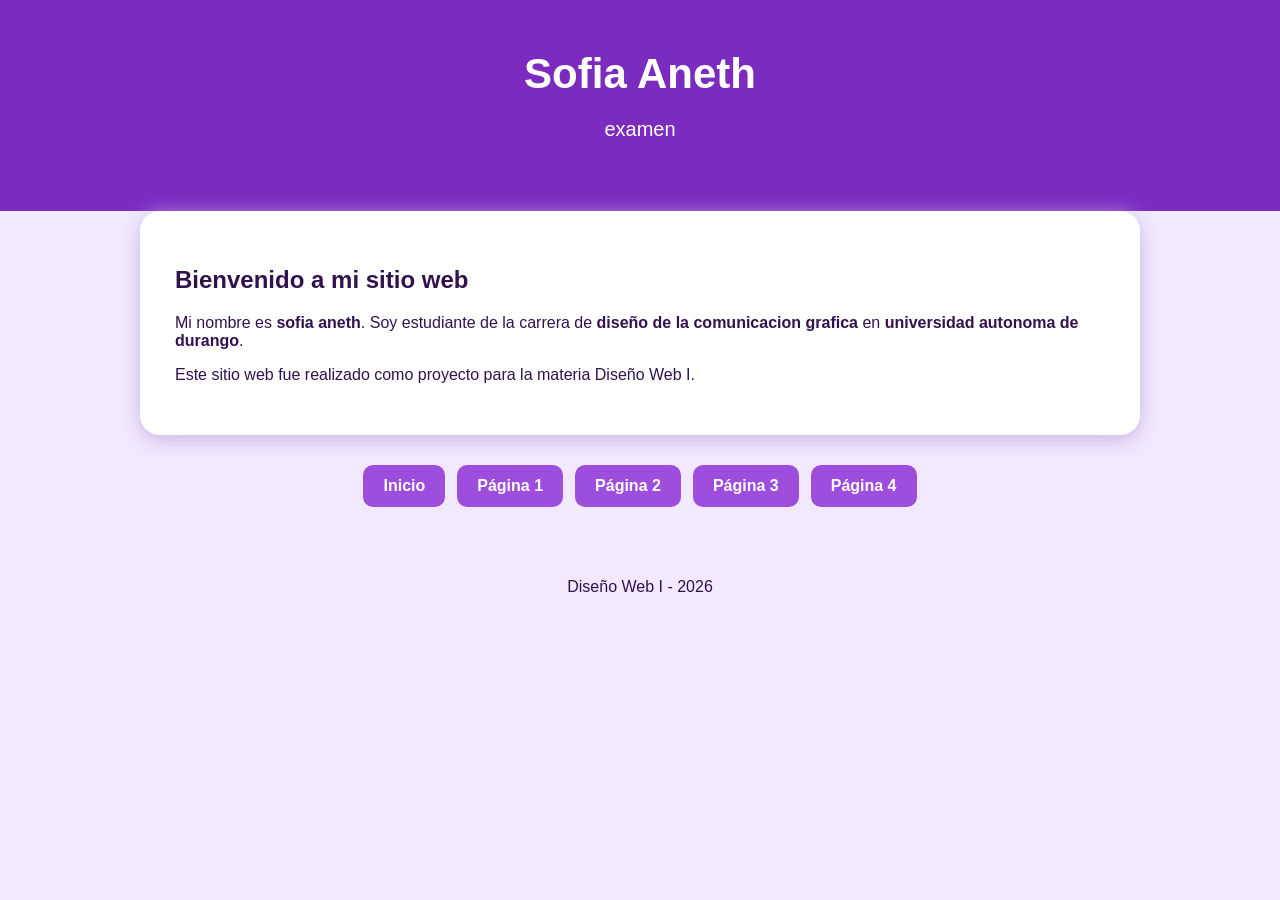
<file: index.html>
<!DOCTYPE html>
<html lang="es">
<head>
    <meta charset="UTF-8">
    <meta name="viewport" content="width=device-width, initial-scale=1.0">
    <title>Inicio - Examen Diseño Web I</title>
    <link rel="stylesheet" href="css1.css">
</head>

<body class="pagina-index">

    <!-- © 2026 Hernandez quiñonez sofia aneth Todos los derechos reservados. -->

    <header>
        <h1>Sofia Aneth</h1>
        <p>examen </p>
    </header>

    <main>
        <section class="contenido">
            <h2>Bienvenido a mi sitio web</h2>

            <p>
                Mi nombre es <strong>sofia aneth</strong>.
                Soy estudiante de la carrera de <strong>diseño de la comunicacion grafica</strong>
                en <strong>universidad autonoma de durango</strong>.
            </p>

            <p>
                Este sitio web fue realizado como proyecto para la materia
                Diseño Web I.
            </p>
        </section>

        <nav class="menu">
            <a href="index.html">Inicio</a>

            <a href="pag01.html">Página 1</a>

            <a href="pag02.html">Página 2</a>

            <a href="pag03.html">Página 3</a>

            <a href="pag04.html">Página 4</a>

        </nav>
    </main>

    <footer>
        <p>Diseño Web I - 2026</p>
    </footer>

</body>
</html>
</file>
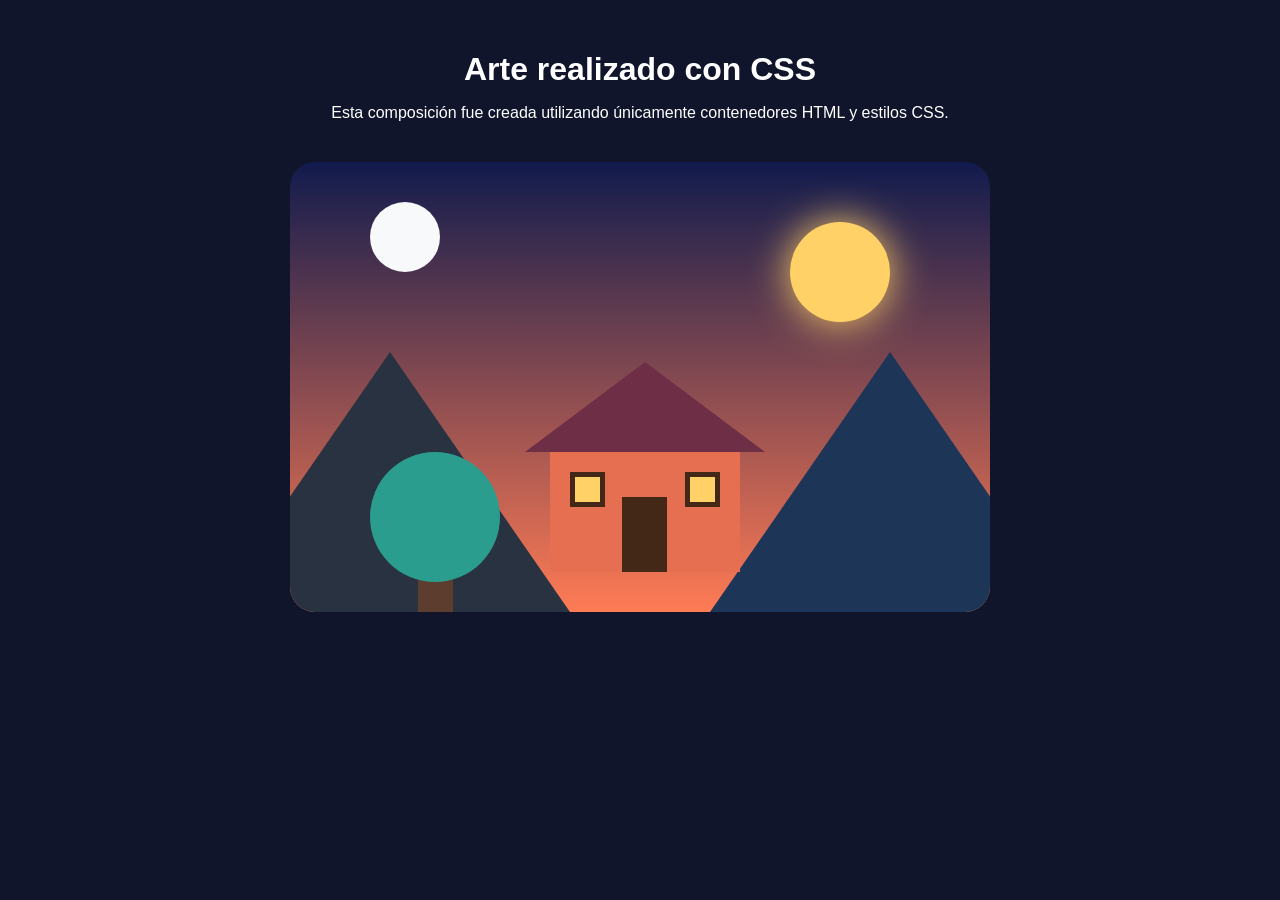
<file: extra.html>
<!DOCTYPE html>
<html lang="es">
<head>
    <meta charset="UTF-8">
    <meta name="viewport" content="width=device-width, initial-scale=1.0">
    <title>Arte CSS</title>
    <link rel="stylesheet" href="css2.css">
</head>

<body>

    <!-- © 2026 sofia aneth hernandez quiñonez Todos los derechos reservados. -->

    <h1>Arte realizado con CSS</h1>

    <p>
        Esta composición fue creada utilizando únicamente
        contenedores HTML y estilos CSS.
    </p>

    <div class="arte">

        <div class="sol"></div>

        <div class="montana montana1"></div>
        <div class="montana montana2"></div>

        <div class="casa">
            <div class="techo"></div>
            <div class="puerta"></div>
            <div class="ventana ventana1"></div>
            <div class="ventana ventana2"></div>
        </div>

        <div class="arbol">
            <div class="tronco"></div>
            <div class="hojas"></div>
        </div>

        <div class="luna"></div>

    </div>

</body>
</html>
</file>
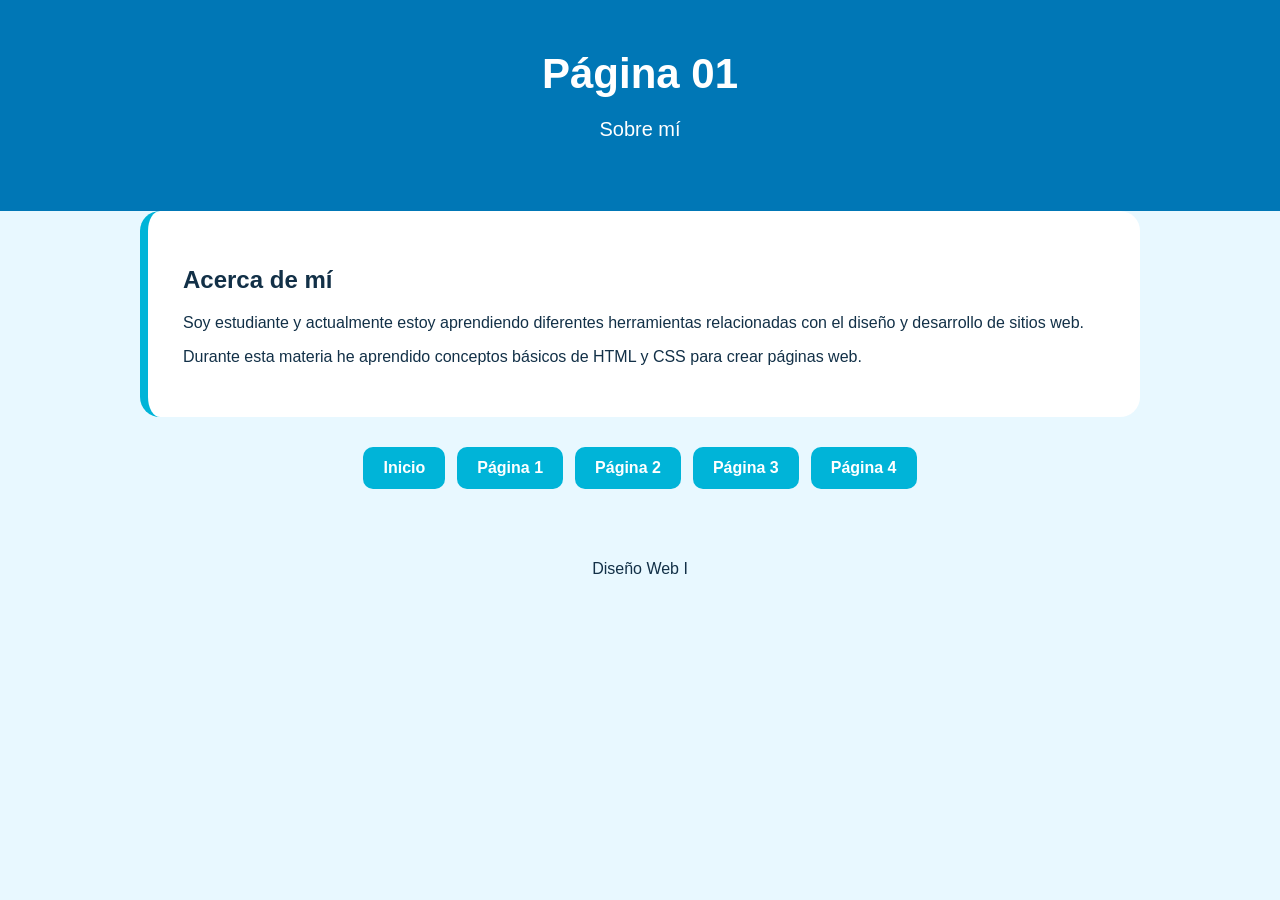
<file: pag01.html>
<!DOCTYPE html>
<html lang="es">
<head>
    <meta charset="UTF-8">
    <meta name="viewport" content="width=device-width, initial-scale=1.0">
    <title>Página 1</title>
    <link rel="stylesheet" href="css1.css">
</head>

<body class="pagina-01">

    <!-- © 2026 sofia aneth hernandez quiñonez. Todos los derechos reservados. -->

    <header>
        <h1>Página 01</h1>
        <p>Sobre mí</p>
    </header>

    <main>
        <section class="tarjeta">
            <h2>Acerca de mí</h2>

            <p>
                Soy estudiante y actualmente estoy aprendiendo
                diferentes herramientas relacionadas con el diseño
                y desarrollo de sitios web.
            </p>

            <p>
                Durante esta materia he aprendido conceptos básicos
                de HTML y CSS para crear páginas web.
            </p>
        </section>

        <nav class="menu">
            <a href="index.html">Inicio</a>
            <a href="pag01.html">Página 1</a>
            <a href="pag02.html">Página 2</a>
            <a href="pag03.html">Página 3</a>
            <a href="pag04.html">Página 4</a>
        </nav>
    </main>

    <footer>
        <p>Diseño Web I</p>
    </footer>

</body>
</html>
</file>
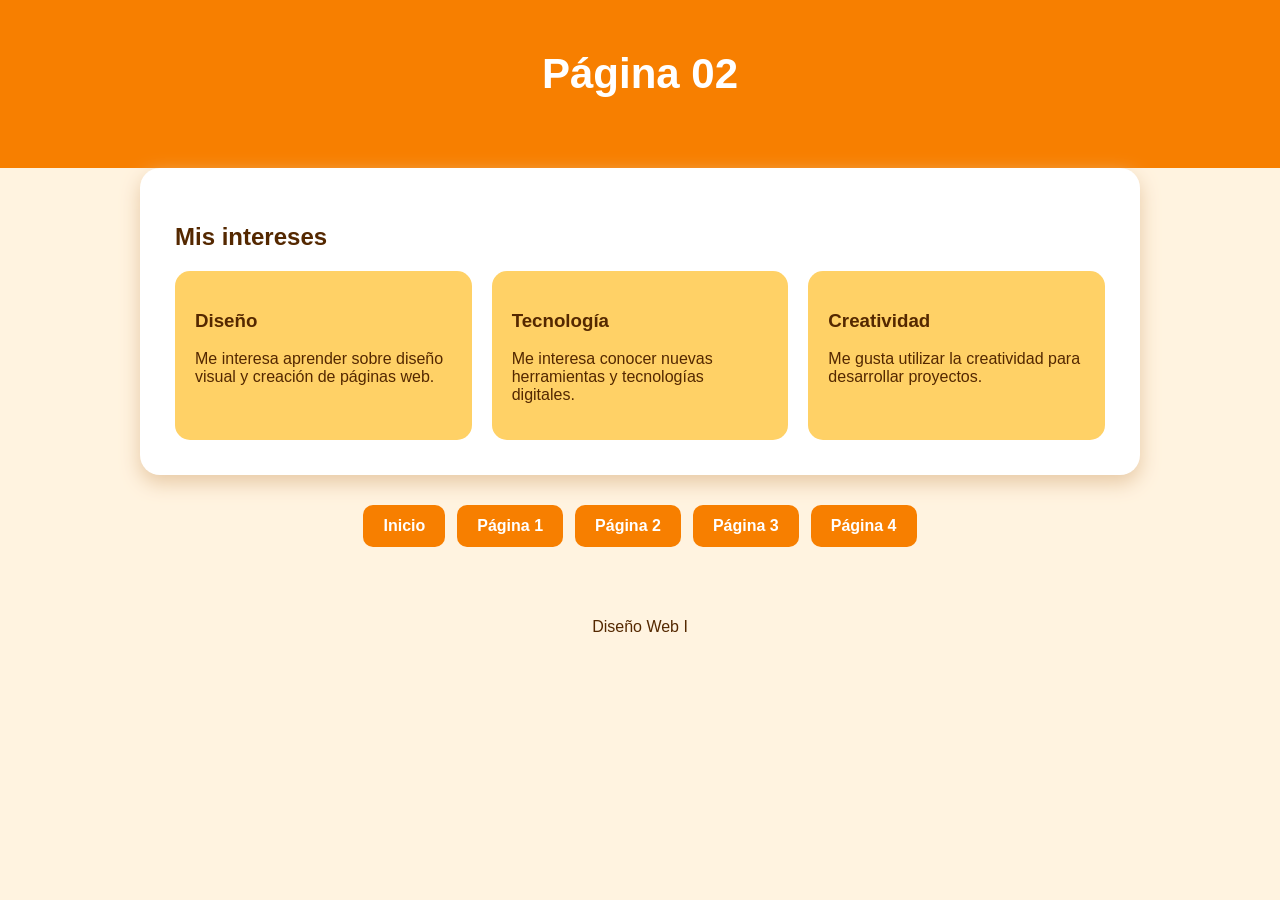
<file: pag02.html>
<!DOCTYPE html>
<html lang="es">
<head>
    <meta charset="UTF-8">
    <meta name="viewport" content="width=device-width, initial-scale=1.0">
    <title>Página 2</title>
    <link rel="stylesheet" href="css1.css">
</head>

<body class="pagina-02">

    <!-- © 2026 sofia aneth hernandez quiñonez. Todos los derechos reservados. -->

    <header>
        <h1>Página 02</h1>
        <p></p>
    </header>

    <main>
        <section class="tarjeta">
            <h2>Mis intereses</h2>

            <div class="intereses">
                <div>
                    <h3>Diseño</h3>
                    <p>
                        Me interesa aprender sobre diseño visual
                        y creación de páginas web.
                    </p>
                </div>

                <div>
                    <h3>Tecnología</h3>
                    <p>
                        Me interesa conocer nuevas herramientas
                        y tecnologías digitales.
                    </p>
                </div>

                <div>
                    <h3>Creatividad</h3>
                    <p>
                        Me gusta utilizar la creatividad para
                        desarrollar proyectos.
                    </p>
                </div>
            </div>
        </section>

        <nav class="menu">
            <a href="index.html">Inicio</a>
            <a href="pag01.html">Página 1</a>
            <a href="pag02.html">Página 2</a>
            <a href="pag03.html">Página 3</a>
            <a href="pag04.html">Página 4</a>
        </nav>
    </main>

    <footer>
        <p>Diseño Web I</p>
    </footer>

</body>
</html>
</file>
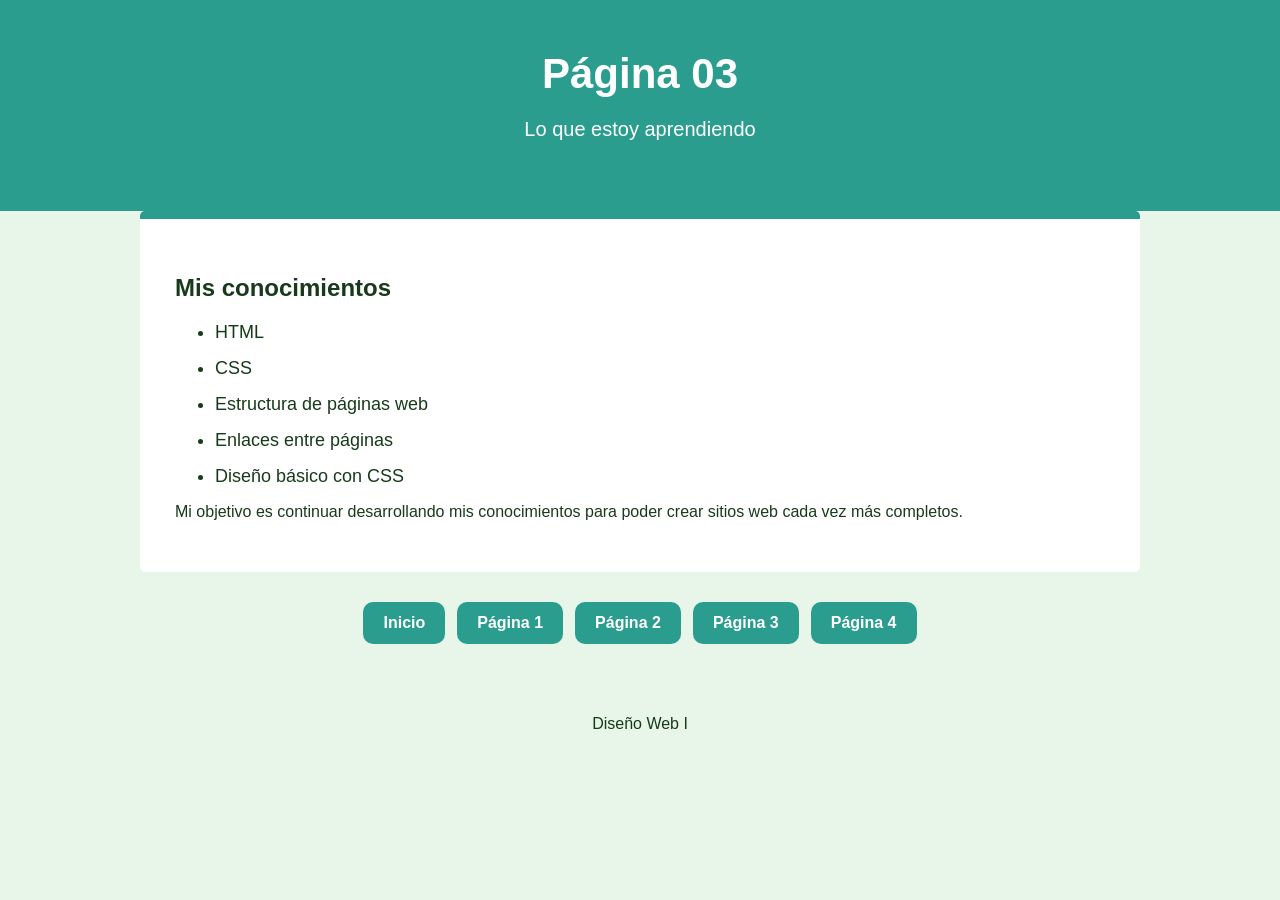
<file: pag03.html>
<!DOCTYPE html>
<html lang="es">
<head>
    <meta charset="UTF-8">
    <meta name="viewport" content="width=device-width, initial-scale=1.0">
    <title>Página 3</title>
    <link rel="stylesheet" href="css1.css">
</head>

<body class="pagina-03">

    <!-- © 2026 sofia aneth hernandez quiñonez. Todos los derechos reservados. -->

    <header>
        <h1>Página 03</h1>
        <p>Lo que estoy aprendiendo</p>
    </header>

    <main>
        <section class="tarjeta">
            <h2>Mis conocimientos</h2>

            <ul>
                <li>HTML</li>
                <li>CSS</li>
                <li>Estructura de páginas web</li>
                <li>Enlaces entre páginas</li>
                <li>Diseño básico con CSS</li>
            </ul>

            <p>
                Mi objetivo es continuar desarrollando mis conocimientos
                para poder crear sitios web cada vez más completos.
            </p>
        </section>

        <nav class="menu">
            <a href="index.html">Inicio</a>
            <a href="pag01.html">Página 1</a>
            <a href="pag02.html">Página 2</a>
            <a href="pag03.html">Página 3</a>
            <a href="pag04.html">Página 4</a>
        </nav>
    </main>

    <footer>
        <p>Diseño Web I</p>
    </footer>

</body>
</html>
</file>
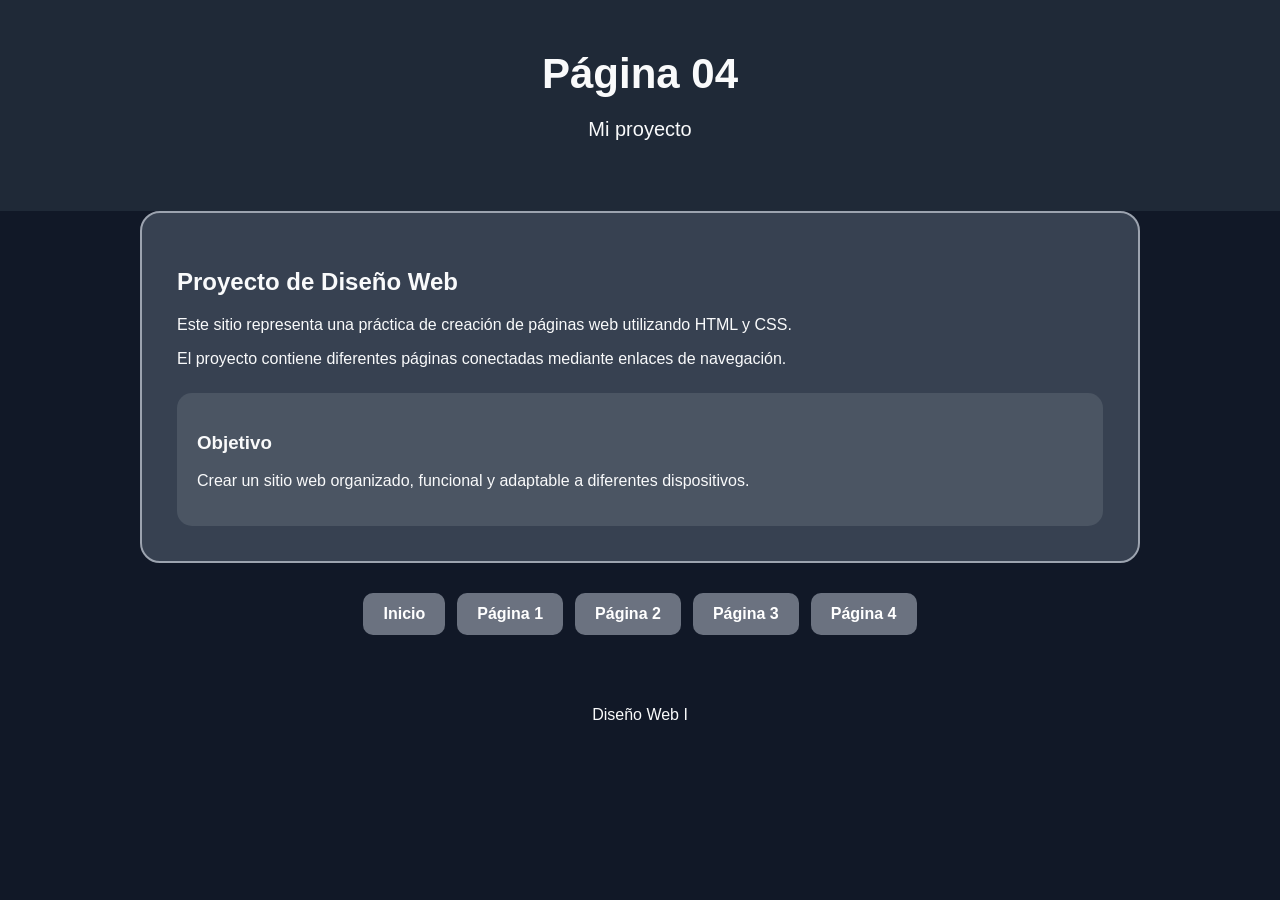
<file: pag04.html>
<!DOCTYPE html>
<html lang="es">
<head>
    <meta charset="UTF-8">
    <meta name="viewport" content="width=device-width, initial-scale=1.0">
    <title>Página 4</title>
    <link rel="stylesheet" href="css1.css">
</head>

<body class="pagina-04">

    <!-- © 2026 sofia aneth hernandez quiñonez. Todos los derechos reservados. -->

    <header>
        <h1>Página 04</h1>
        <p>Mi proyecto</p>
    </header>

    <main>
        <section class="tarjeta">
            <h2>Proyecto de Diseño Web</h2>

            <p>
                Este sitio representa una práctica de creación
                de páginas web utilizando HTML y CSS.
            </p>

            <p>
                El proyecto contiene diferentes páginas conectadas
                mediante enlaces de navegación.
            </p>

            <div class="proyecto">
                <h3>Objetivo</h3>
                <p>
                    Crear un sitio web organizado, funcional y
                    adaptable a diferentes dispositivos.
                </p>
            </div>
        </section>

        <nav class="menu">
            <a href="index.html">Inicio</a>
            <a href="pag01.html">Página 1</a>
            <a href="pag02.html">Página 2</a>
            <a href="pag03.html">Página 3</a>
            <a href="pag04.html">Página 4</a>
        </nav>
    </main>

    <footer>
        <p>Diseño Web I</p>
    </footer>

</body>
</html>
</file>
<file: css1.css>
/*
© 2026 sofia aneth hernandez quiñonez.
Todos los derechos reservados.
Hoja de estilos CSS1 - Diseño Web I.
*/

* {
    box-sizing: border-box;
}

body {
    margin: 0;
    min-height: 100vh;
    font-family: Arial, sans-serif;
}

header {
    text-align: center;
    padding: 50px 20px;
}

header h1 {
    margin: 0;
    font-size: 42px;
}

header p {
    font-size: 20px;
}

main {
    width: 90%;
    max-width: 1000px;
    margin: auto;
}

.contenido,
.tarjeta {
    padding: 35px;
    border-radius: 20px;
    margin-bottom: 30px;
}

.menu {
    display: flex;
    justify-content: center;
    flex-wrap: wrap;
    gap: 12px;
    margin: 30px 0;
}

.menu a {
    text-decoration: none;
    padding: 12px 20px;
    border-radius: 10px;
    font-weight: bold;
}

footer {
    text-align: center;
    padding: 25px;
}


/* =========================
   PÁGINA INDEX
   ========================= */

.pagina-index {
    background: #f2e9ff;
    color: #30134d;
}

.pagina-index header {
    background: #7b2cbf;
    color: white;
}

.pagina-index .contenido {
    background: white;
    box-shadow: 0 5px 20px #c9b6e4;
}

.pagina-index .menu a {
    background: #9d4edd;
    color: white;
}

.pagina-index .menu a:hover {
    background: #5a189a;
}


/* =========================
   PÁGINA 01
   ========================= */

.pagina-01 {
    background: #e8f8ff;
    color: #123047;
}

.pagina-01 header {
    background: #0077b6;
    color: white;
}

.pagina-01 .tarjeta {
    background: white;
    border-left: 8px solid #00b4d8;
}

.pagina-01 .menu a {
    background: #00b4d8;
    color: white;
}

.pagina-01 .menu a:hover {
    background: #0077b6;
}


/* =========================
   PÁGINA 02
   ========================= */

.pagina-02 {
    background: #fff3e0;
    color: #542800;
}

.pagina-02 header {
    background: #f77f00;
    color: white;
}

.pagina-02 .tarjeta {
    background: #fff;
    box-shadow: 0 8px 20px #e7c9a5;
}

.intereses {
    display: flex;
    gap: 20px;
    flex-wrap: wrap;
}

.intereses div {
    flex: 1;
    min-width: 200px;
    padding: 20px;
    border-radius: 15px;
    background: #ffd166;
}

.pagina-02 .menu a {
    background: #f77f00;
    color: white;
}

.pagina-02 .menu a:hover {
    background: #d65a00;
}


/* =========================
   PÁGINA 03
   ========================= */

.pagina-03 {
    background: #e8f5e9;
    color: #173b1a;
}

.pagina-03 header {
    background: #2a9d8f;
    color: white;
}

.pagina-03 .tarjeta {
    background: white;
    border-radius: 5px;
    border-top: 8px solid #2a9d8f;
}

.pagina-03 li {
    margin: 15px 0;
    font-size: 18px;
}

.pagina-03 .menu a {
    background: #2a9d8f;
    color: white;
}

.pagina-03 .menu a:hover {
    background: #1d6f66;
}


/* =========================
   PÁGINA 04
   ========================= */

.pagina-04 {
    background: #111827;
    color: #f9fafb;
}

.pagina-04 header {
    background: #1f2937;
}

.pagina-04 .tarjeta {
    background: #374151;
    border: 2px solid #9ca3af;
}

.proyecto {
    padding: 20px;
    margin-top: 25px;
    background: #4b5563;
    border-radius: 15px;
}

.pagina-04 .menu a {
    background: #6b7280;
    color: white;
}

.pagina-04 .menu a:hover {
    background: #9ca3af;
    color: #111827;
}


/* =========================
   ADAPTACIÓN A CELULAR
   ========================= */

@media (max-width: 600px) {

    header h1 {
        font-size: 30px;
    }

    .contenido,
    .tarjeta {
        padding: 20px;
    }

    .menu {
        flex-direction: column;
    }

    .menu a {
        text-align: center;
    }
}
</file>
<file: css2.css>
/*
© 2026 sofia aneth hernandez quiñonez.
Todos los derechos reservados.
Hoja de estilos CSS2 - Arte CSS.
*/

* {
    box-sizing: border-box;
}

body {
    margin: 0;
    min-height: 100vh;
    background: #10152b;
    color: white;
    font-family: Arial, sans-serif;
    text-align: center;
    padding: 30px;
}

h1 {
    margin-bottom: 10px;
}

.arte {
    position: relative;
    width: 700px;
    height: 450px;
    max-width: 100%;
    margin: 40px auto;
    overflow: hidden;
    background: linear-gradient(#111b4d, #ff7b54);
    border-radius: 25px;
}


/* Sol */

.sol {
    position: absolute;
    width: 100px;
    height: 100px;
    background: #ffd166;
    border-radius: 50%;
    top: 60px;
    right: 100px;
    box-shadow: 0 0 40px #ffd166;
}


/* Montañas */

.montana {
    position: absolute;
    bottom: 0;
    width: 0;
    height: 0;
    border-left: 180px solid transparent;
    border-right: 180px solid transparent;
    border-bottom: 260px solid #293241;
}

.montana1 {
    left: -80px;
}

.montana2 {
    right: -80px;
    border-bottom-color: #1d3557;
}


/* Casa */

.casa {
    position: absolute;
    width: 190px;
    height: 130px;
    background: #e76f51;
    bottom: 40px;
    left: 260px;
}


/* Techo */

.techo {
    position: absolute;
    width: 0;
    height: 0;
    top: -80px;
    left: -25px;
    border-left: 120px solid transparent;
    border-right: 120px solid transparent;
    border-bottom: 90px solid #6d2e46;
}


/* Puerta */

.puerta {
    position: absolute;
    width: 45px;
    height: 75px;
    background: #432818;
    bottom: 0;
    left: 72px;
}


/* Ventanas */

.ventana {
    position: absolute;
    width: 35px;
    height: 35px;
    background: #ffd166;
    border: 5px solid #432818;
    top: 30px;
}

.ventana1 {
    left: 20px;
}

.ventana2 {
    right: 20px;
}


/* Árbol */

.arbol {
    position: absolute;
    bottom: 30px;
    left: 80px;
}

.tronco {
    width: 35px;
    height: 100px;
    background: #5c3d2e;
    margin: auto;
}

.hojas {
    width: 130px;
    height: 130px;
    background: #2a9d8f;
    border-radius: 50%;
    margin-top: -170px;
}


/* Luna */

.luna {
    position: absolute;
    width: 70px;
    height: 70px;
    background: #f8f9fa;
    border-radius: 50%;
    top: 40px;
    left: 80px;
}

@media (max-width: 700px) {

    .arte {
        width: 100%;
        height: 400px;
    }

    .casa {
        left: 50%;
        transform: translateX(-50%);
    }

}
</file>
